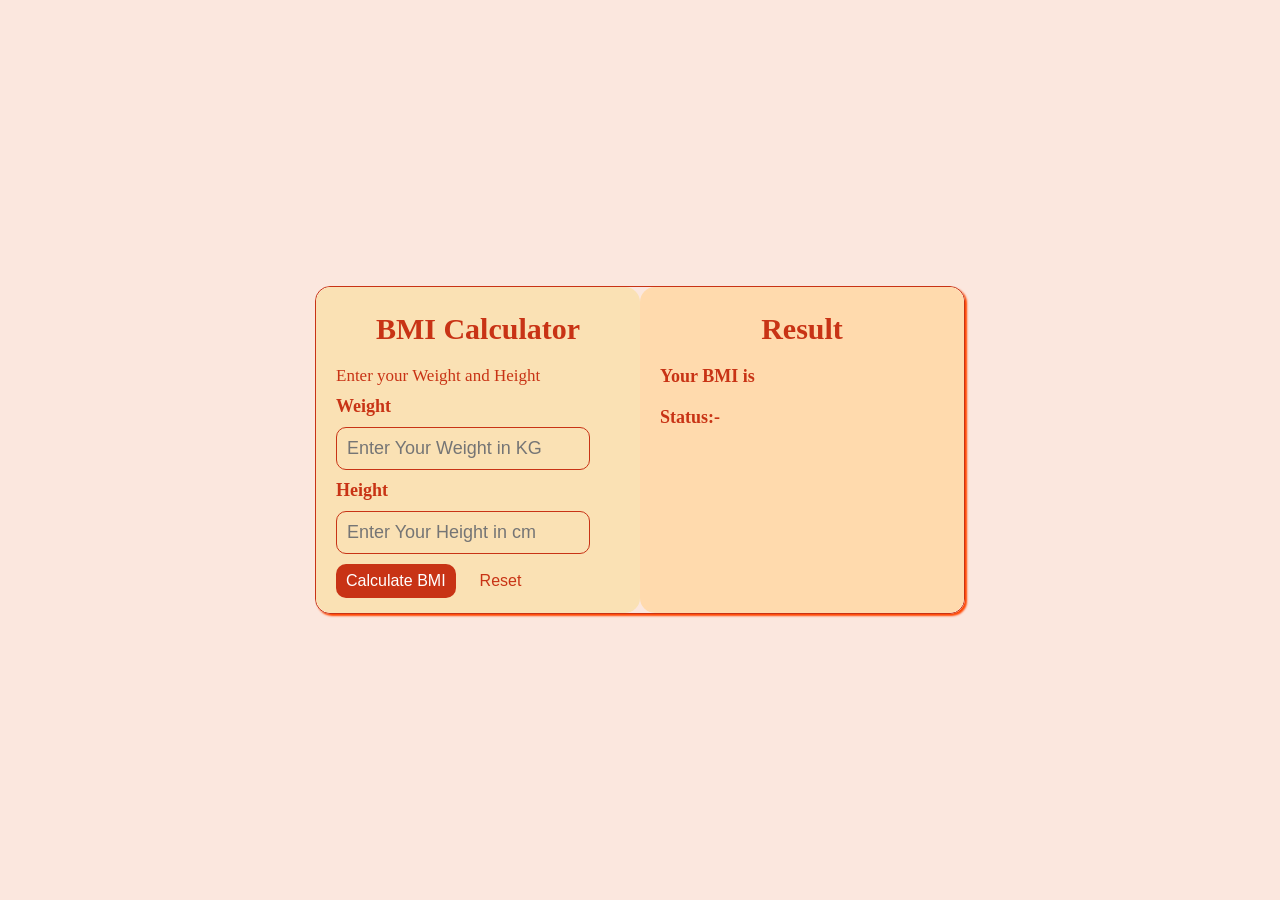
<file: BMI Calculator/index.html>
<!DOCTYPE html>
<html lang="en">
  <head>
    <meta charset="UTF-8" />
    <meta name="viewport" content="width=device-width, initial-scale=1.0" />
    <title>BMI Calculator</title>
    <link rel="stylesheet" href="style.css" />
    <link
      rel="shortcut icon"
      href="/images/body-mass-index.png"
      type="image/x-icon"
    />
  </head>
  <body>
    <div class="container">
      <div class="input-area">
        <h1 class="top-heading">BMI Calculator</h1>
        <p>Enter your Weight and Height</p>
        <div class="info">
          <label for="weight">Weight</label>
          <input
            type="number"
            id="weight"
            name="weight"
            placeholder="Enter Your Weight in KG"
          />
          <label for="height">Height</label>
          <input
            type="number"
            id="height"
            name="Height"
            placeholder="Enter Your Height in cm"
          />
        </div>
        <div class="control">
          <button id="calcBtn">Calculate BMI</button>
          <button id="resetBtn" type="reset">Reset</button>
        </div>
      </div>
      <div class="output-area">
        <h1 class="top-heading">Result</h1>
        <p>Your BMI is <span class="bmiValue"></span></p>
        <p>Status:- <span class="bmiStatus"></span></p>
      </div>
    </div>
    <script src="logic.js"></script>
  </body>
</html>
</file>
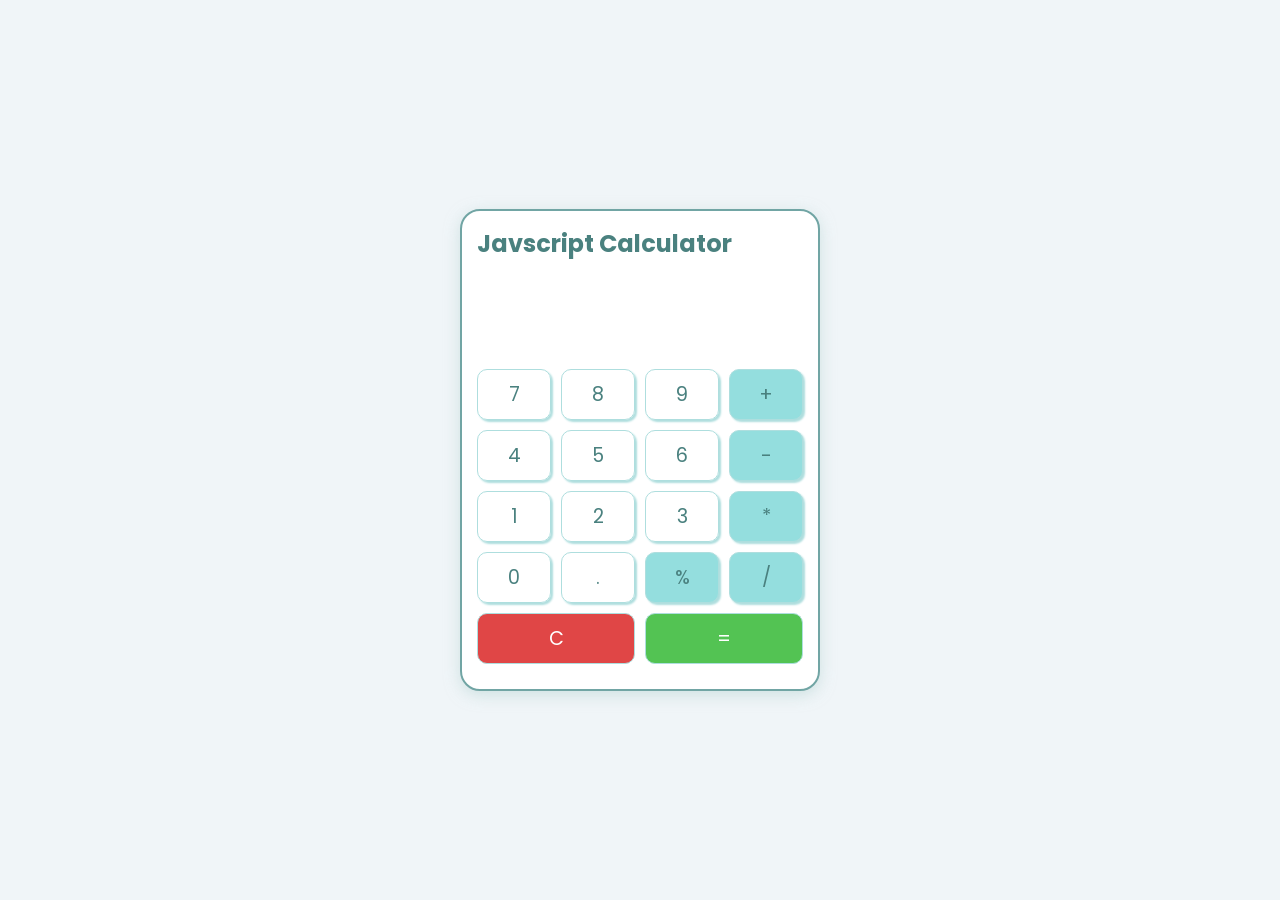
<file: Calculator/index.html>
<!DOCTYPE html>
<html lang="en">
  <head>
    <meta charset="UTF-8" />
    <meta name="viewport" content="width=device-width, initial-scale=1.0" />
    <title>JS Calculator</title>
    <link rel="preconnect" href="https://fonts.googleapis.com" />
    <link rel="preconnect" href="https://fonts.gstatic.com" crossorigin />
    <link
      href="https://fonts.googleapis.com/css2?family=Poppins:ital,wght@0,100;0,200;0,300;0,400;0,500;0,600;0,700;0,800;0,900;1,100;1,200;1,300;1,400;1,500;1,600;1,700;1,800;1,900&display=swap"
      rel="stylesheet"
    />
    <link rel="stylesheet" href="style.css" />
  </head>
  <body>
    <div class="container">
      <h2>Javscript Calculator</h2>
      <input type="text" id="input" />
      <div class="btns">
        <button class="btn">7</button>
        <button class="btn">8</button>
        <button class="btn">9</button>
        <button class="btn op">+</button>
      </div>
      <div class="btns">
        <button class="btn">4</button>
        <button class="btn">5</button>
        <button class="btn">6</button>
        <button class="btn op">-</button>
      </div>
      <div class="btns">
        <button class="btn">1</button>
        <button class="btn">2</button>
        <button class="btn">3</button>
        <button class="btn op">*</button>
      </div>
      <div class="btns">
        <button class="btn">0</button>
        <button class="btn">.</button>
        <button class="btn op">%</button>
        <button class="btn op">/</button>
      </div>
      <div class="btns">
        <button class="btn" id="reset">C</button>
        <button class="btn" id="cal">=</button>
      </div>
    </div>
    <script src="logic.js"></script>
  </body>
</html>
</file>
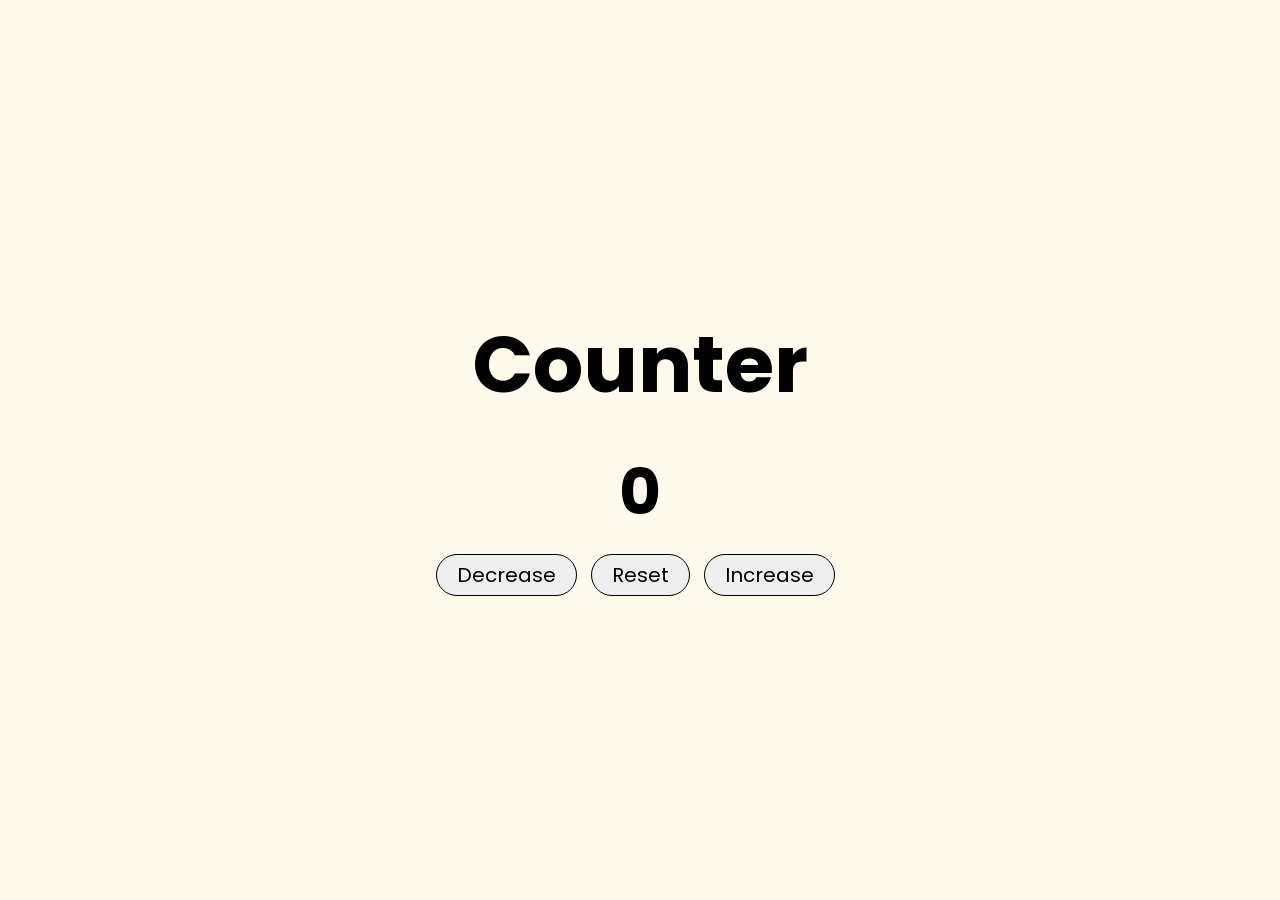
<file: Counter/index.html>
<!DOCTYPE html>
<html lang="en">
  <head>
    <meta charset="UTF-8" />
    <meta name="viewport" content="width=device-width, initial-scale=1.0" />
    <title>Counter App</title>
    <link rel="preconnect" href="https://fonts.googleapis.com" />
    <link rel="preconnect" href="https://fonts.gstatic.com" crossorigin />
    <link
      href="https://fonts.googleapis.com/css2?family=Poppins:ital,wght@0,100;0,200;0,300;0,400;0,500;0,600;0,700;0,800;0,900;1,100;1,200;1,300;1,400;1,500;1,600;1,700;1,800;1,900&display=swap"
      rel="stylesheet"
    />
    <link rel="stylesheet" href="style.css" />
  </head>
  <body>
    <div class="container">
      <h2 class="heading">Counter</h2>
      <h2 class="score">0</h2>
      <button class="dec">Decrease</button>
      <button class="res">Reset</button>
      <button class="inc">Increase</button>
    </div>
    <script src="logic.js"></script>
  </body>
</html>
</file>
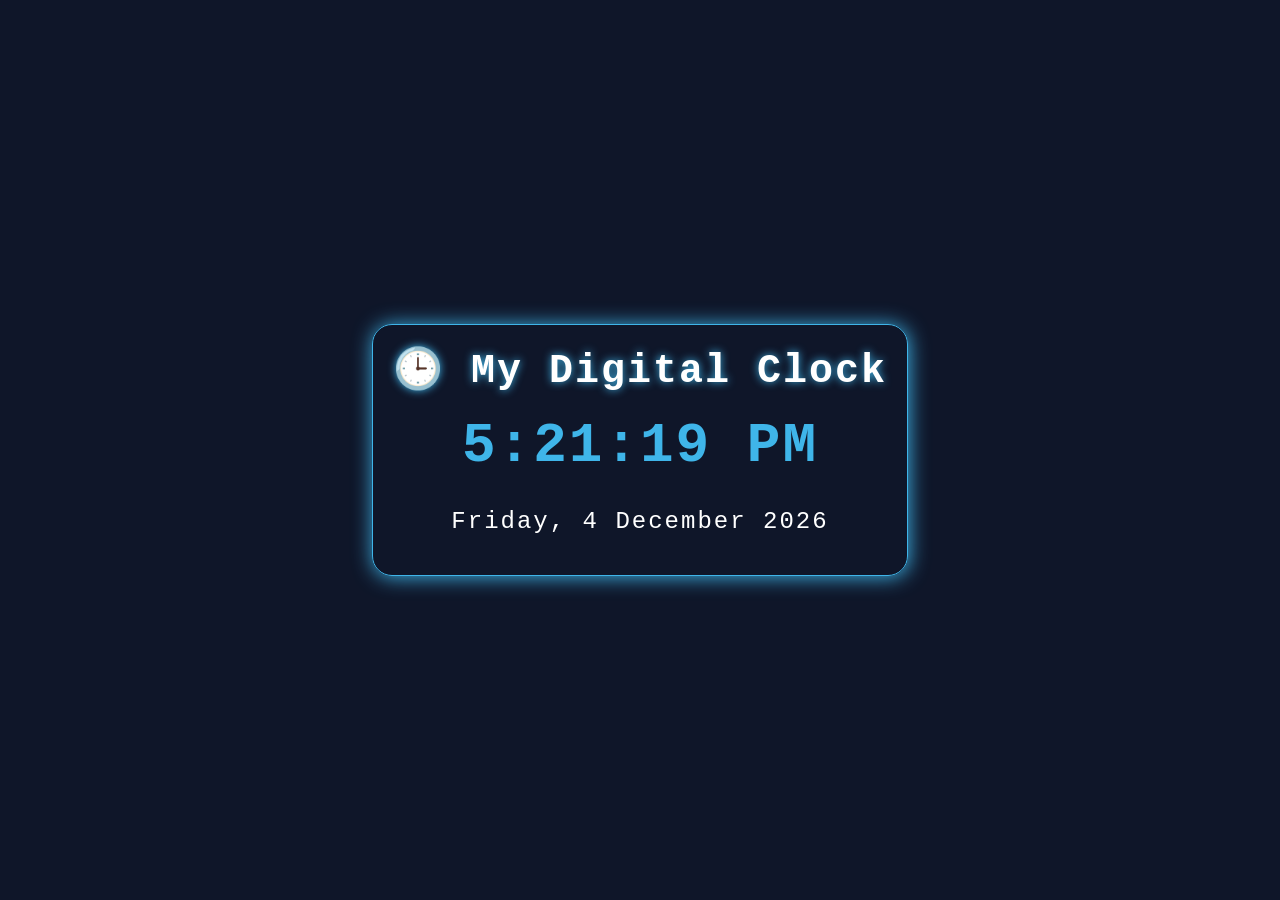
<file: Digital Clock/index.html>
<!DOCTYPE html>
<html lang="en">
  <head>
    <meta charset="UTF-8" />
    <meta name="viewport" content="width=device-width, initial-scale=1.0" />
    <title>Digital Clock</title>
    <link rel="stylesheet" href="style.css" />
  </head>
  <body>
    <div class="container">
      <h1>🕒 My Digital Clock</h1>
      <div class="time" id="time">00:00:00</div>
      <div class="date" id="date">Day, DD Month YYYY</div>
    </div>
    <script src="logic.js"></script>
  </body>
</html>
</file>
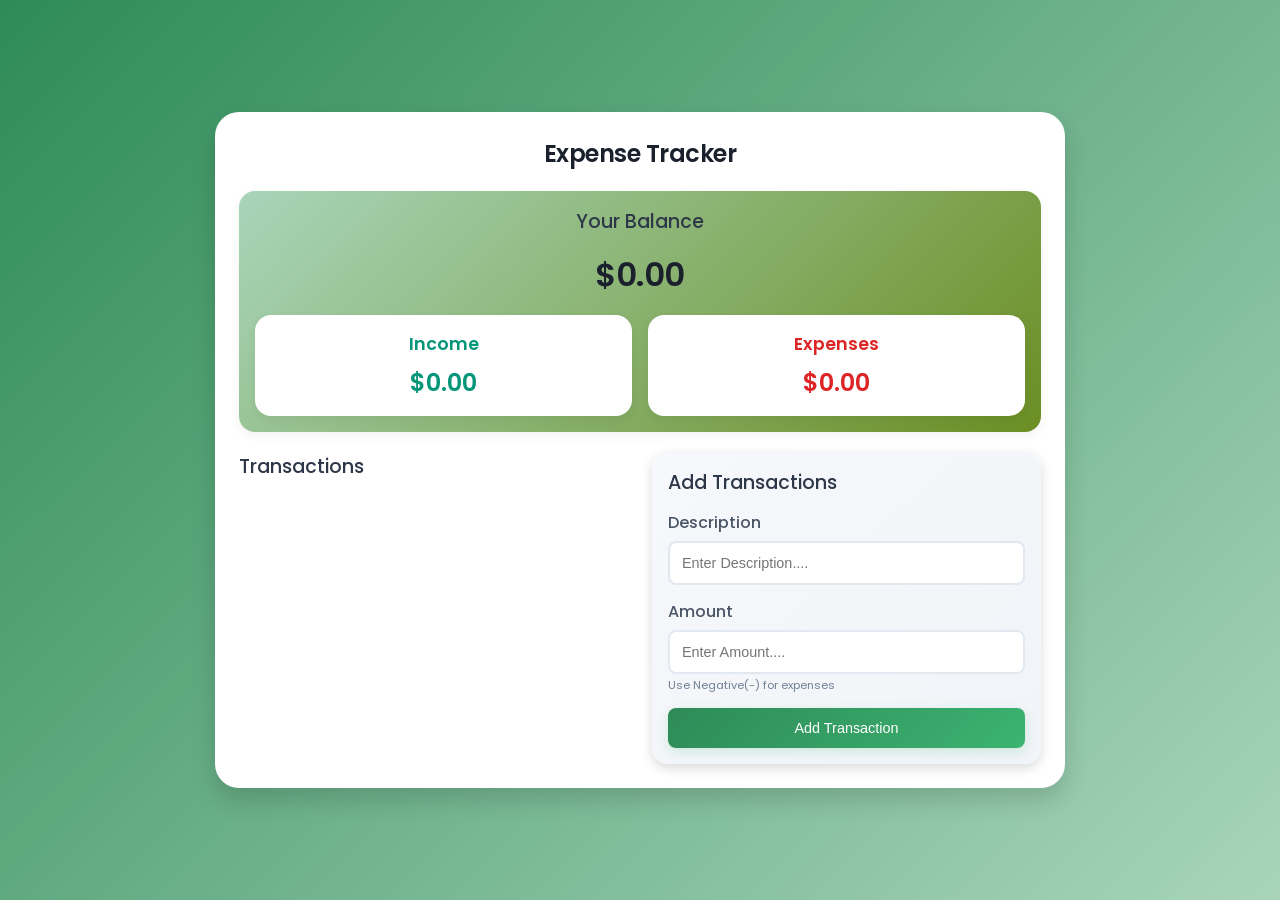
<file: Expanse Tracker/index.html>
<!DOCTYPE html>
<html lang="en">
  <head>
    <meta charset="UTF-8" />
    <meta name="viewport" content="width=device-width, initial-scale=1.0" />
    <title>Expense Tracker</title>
    <link rel="preconnect" href="https://fonts.googleapis.com" />
    <link rel="preconnect" href="https://fonts.gstatic.com" crossorigin />
    <link
      href="https://fonts.googleapis.com/css2?family=Poppins:ital,wght@0,100;0,200;0,300;0,400;0,500;0,600;0,700;0,800;0,900;1,100;1,200;1,300;1,400;1,500;1,600;1,700;1,800;1,900&display=swap"
      rel="stylesheet"
    />
    <link rel="stylesheet" href="style.css" />
  </head>
  <body>
    <div class="container">
      <h1>Expense Tracker</h1>
      <div class="balance-container">
        <h2>Your Balance</h2>
        <h1 id="balance">$0.00</h1>
        <div class="summary">
          <div class="income">
            <h3>Income</h3>
            <p id="income-amount">$0.00</p>
          </div>
          <div class="expenses">
            <h3>Expenses</h3>
            <p id="expense-amount">$0.00</p>
          </div>
        </div>
      </div>
      <div class="main-container">
        <div class="transaction-container">
          <h2>Transactions</h2>
          <ul id="transaction-list"></ul>
        </div>
        <div class="form-container">
          <h2>Add Transactions</h2>
          <form id="transaction-form">
            <div class="form-group">
              <label for="description">Description</label>
              <input
                type="text"
                id="description"
                placeholder="Enter Description...."
                required
              />
            </div>
            <div class="form-group">
              <label for="amount">Amount</label>
              <input
                type="number"
                id="amount"
                placeholder="Enter Amount...."
                required
              />
              <small>Use Negative(-) for expenses</small>
            </div>
            <button type="submit">Add Transaction</button>
          </form>
        </div>
      </div>
    </div>
    <script src="logic.js"></script>
  </body>
</html>
</file>
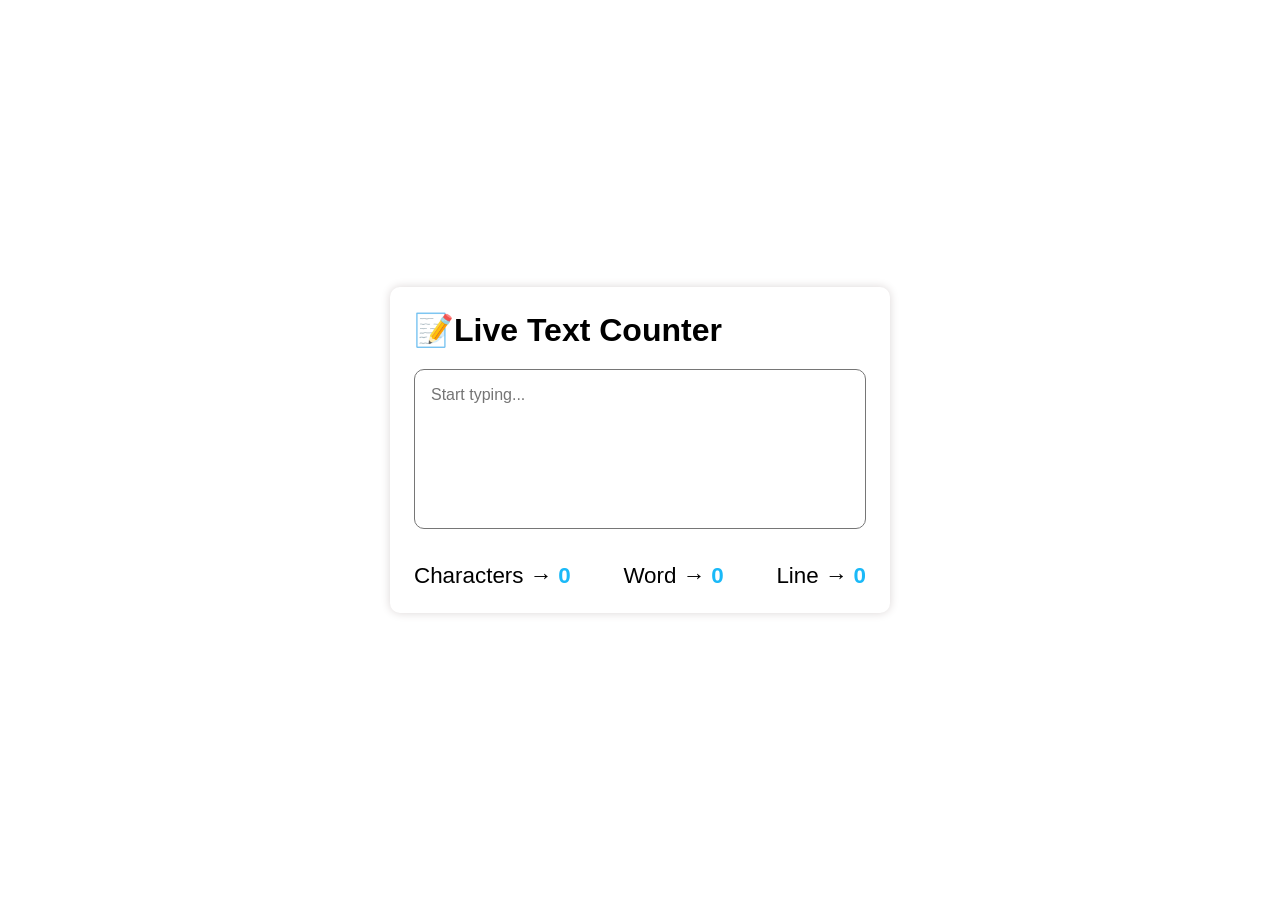
<file: Live Text Counter/index.html>
<!DOCTYPE html>
<html lang="en">
  <head>
    <meta charset="UTF-8" />
    <meta name="viewport" content="width=device-width, initial-scale=1.0" />
    <title>Live Text Counter</title>
    <link rel="stylesheet" href="style.css" />
  </head>
  <body>
    <div class="container">
      <h1>📝Live Text Counter</h1>
      <textarea id="text-input" placeholder="Start typing..."></textarea>
      <div class="output">
        <p>Characters → <span id="char-count">0</span></p>
        <p>Word → <span id="word-count">0</span></p>
        <p>Line → <span id="line-count">0</span></p>
      </div>
    </div>
    <script src="logic.js"></script>
  </body>
</html>
</file>
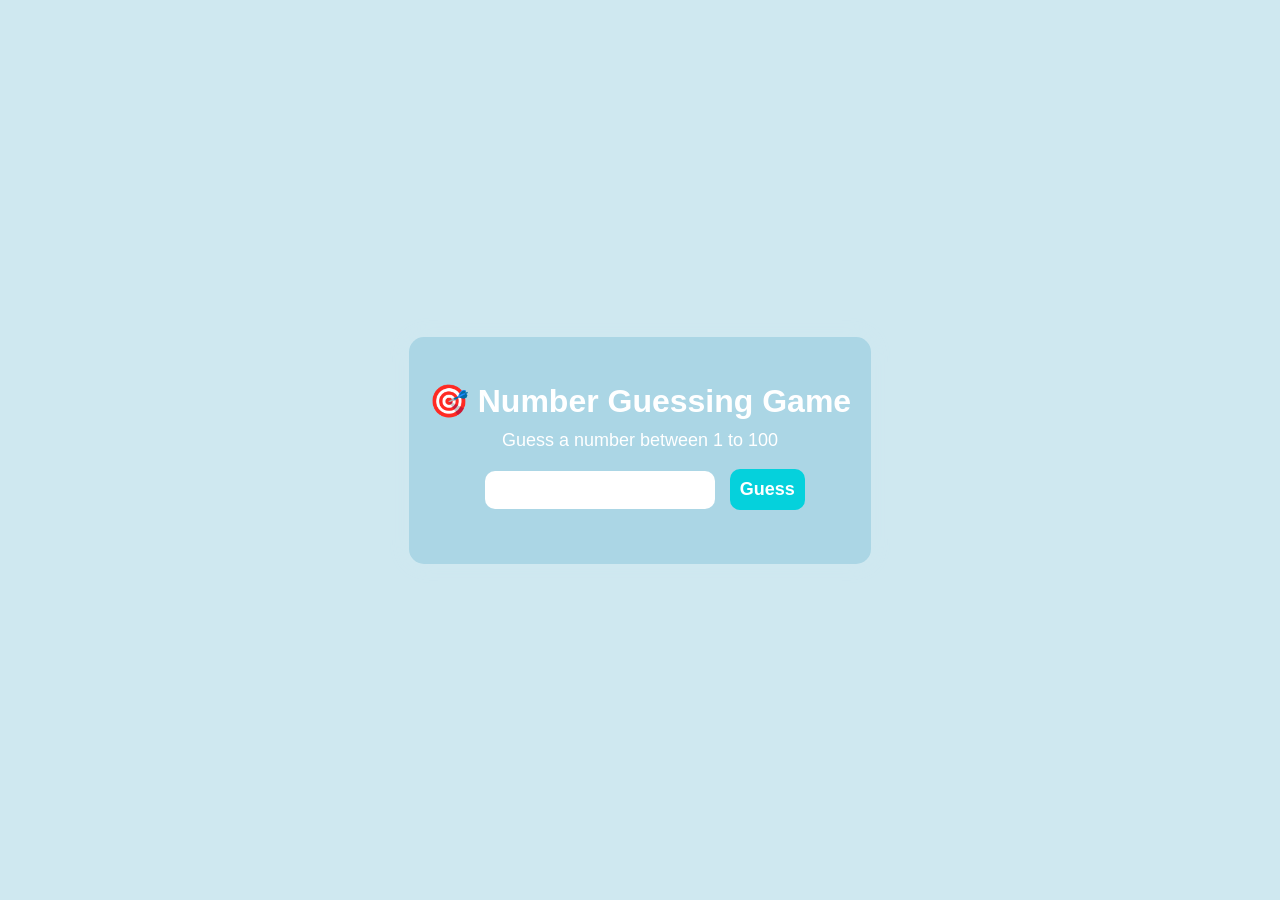
<file: Number Guessing Game/index.html>
<!DOCTYPE html>
<html lang="en">
  <head>
    <meta charset="UTF-8" />
    <meta name="viewport" content="width=device-width, initial-scale=1.0" />
    <title>Number Guessing Game</title>
    <link rel="stylesheet" href="style.css" />
  </head>
  <body>
    <div class="container">
      <h1>🎯 Number Guessing Game</h1>
      <p>Guess a number between 1 to 100</p>
      <input type="number" id="guess-input" />
      <button id="guess-btn">Guess</button>
      <p id="message"></p>
      <p id="attempt"></p>
      <button id="restart-btn">Play Again🔁</button>
    </div>
    <script src="logic.js"></script>
  </body>
</html>
</file>
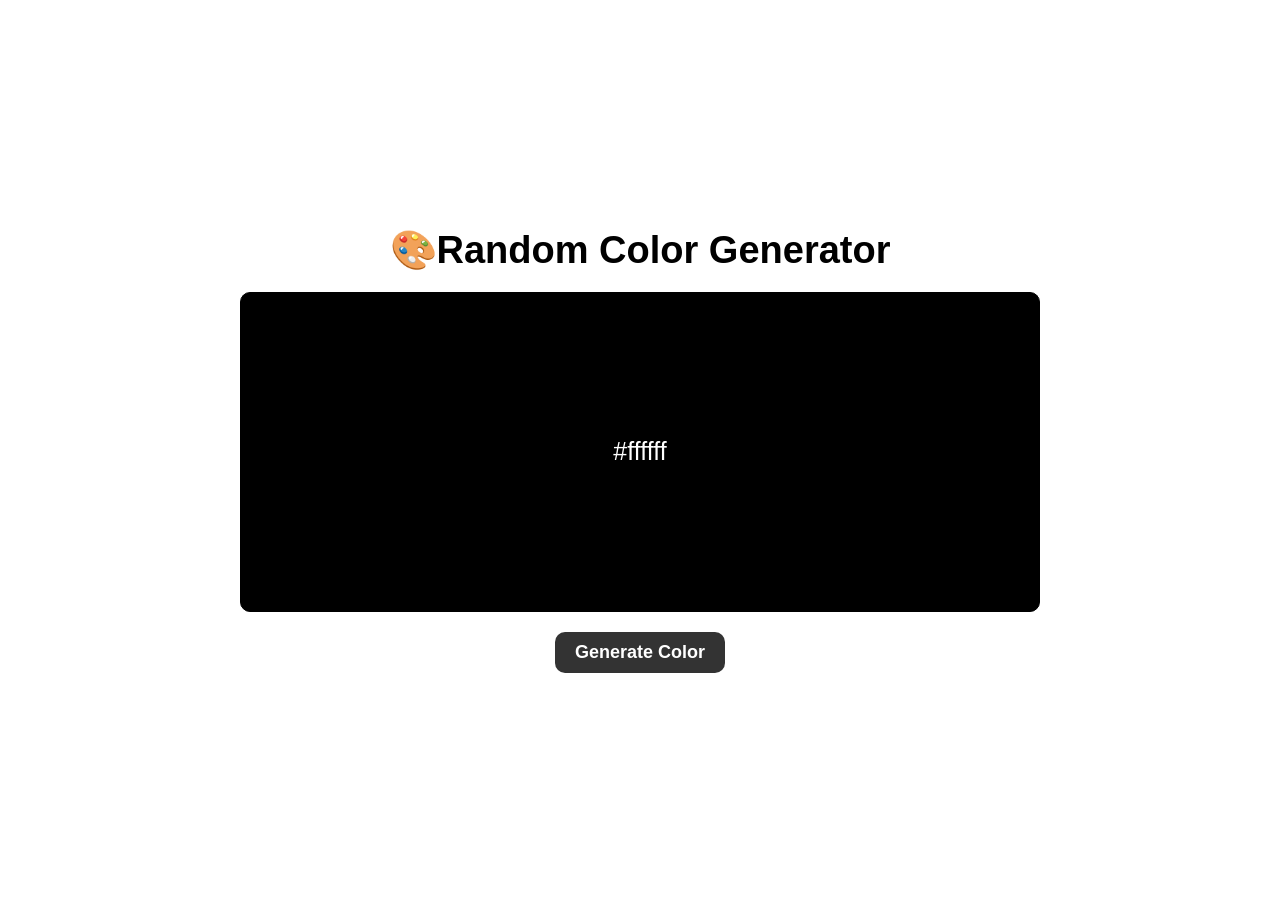
<file: Random Color Generator/index.html>
<!DOCTYPE html>
<html lang="en">
  <head>
    <meta charset="UTF-8" />
    <meta name="viewport" content="width=device-width, initial-scale=1.0" />
    <title>Random Color Generator</title>
    <link rel="stylesheet" href="style.css" />
  </head>
  <body>
    <div class="container">
      <h1>🎨Random Color Generator</h1>
      <div class="color-box">
        <p id="color-code">#ffffff</p>
      </div>
      <button id="generate-btn">Generate Color</button>
    </div>
    <script src="logic.js"></script>
  </body>
</html>
</file>
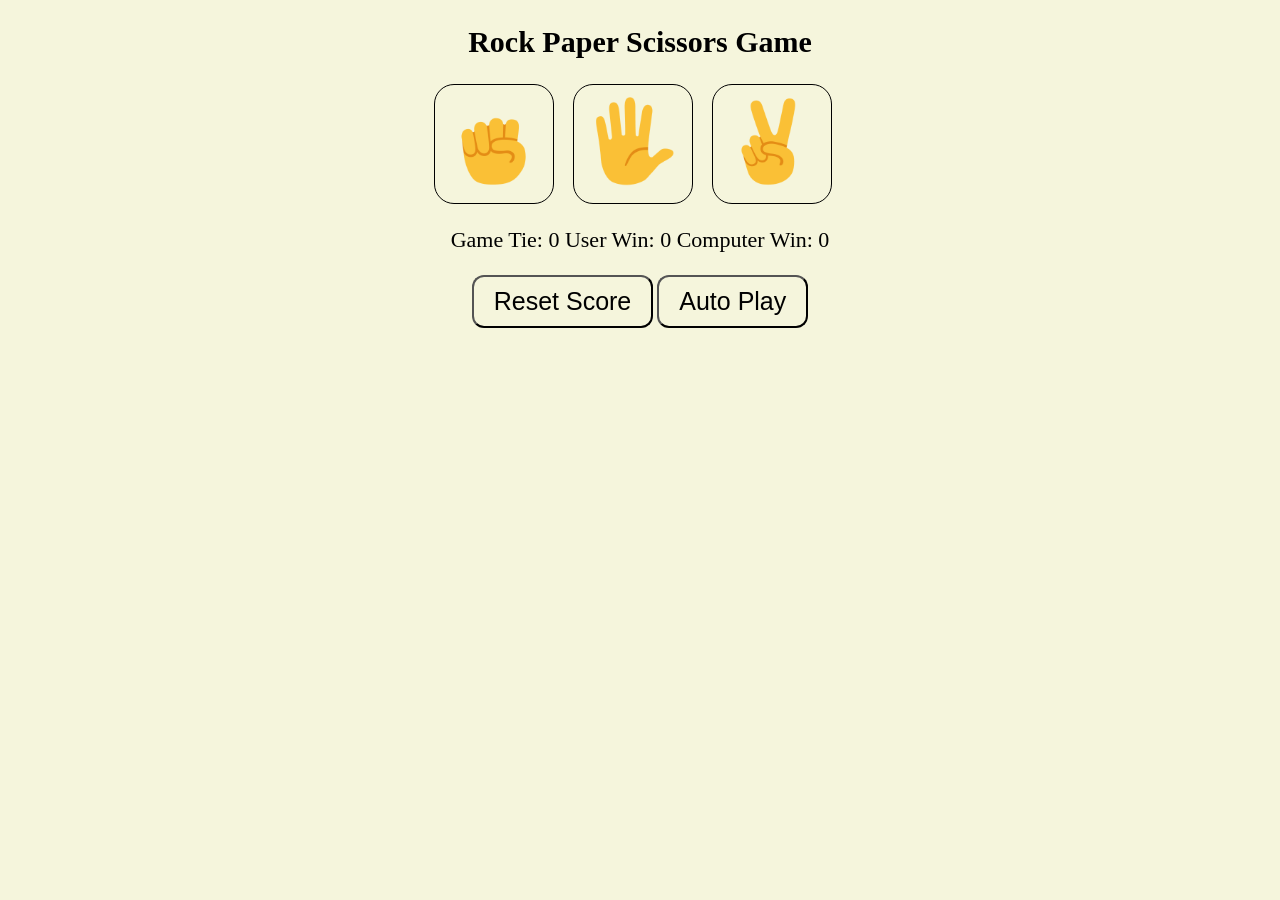
<file: RockPapSci/index.html>
<!DOCTYPE html>
<html lang="en">
  <head>
    <meta charset="UTF-8" />
    <meta name="viewport" content="width=device-width, initial-scale=1.0" />
    <title>Rock Paper Scissors Game</title>
    <link rel="stylesheet" href="style.css" />
  </head>
  <body>
    <h2>Rock Paper Scissors Game</h2>
    <button class="btn js-btn-rock" title="Rock">
      <img src="images/rock-emoji.png" />
    </button>
    <button class="btn js-btn-paper" title="Paper">
      <img src="images/paper-emoji.png" />
    </button>
    <button class="btn js-btn-scissors" title="Scissors">
      <img src="images/scissors-emoji.png" />
    </button>
    <h3 class="moves"></h3>
    <h3 class="result"></h3>
    <p></p>
    <button class="reset-game">Reset Score</button>
    <button class="auto-play">Auto Play</button>
    <script src="logic.js"></script>
  </body>
</html>
</file>
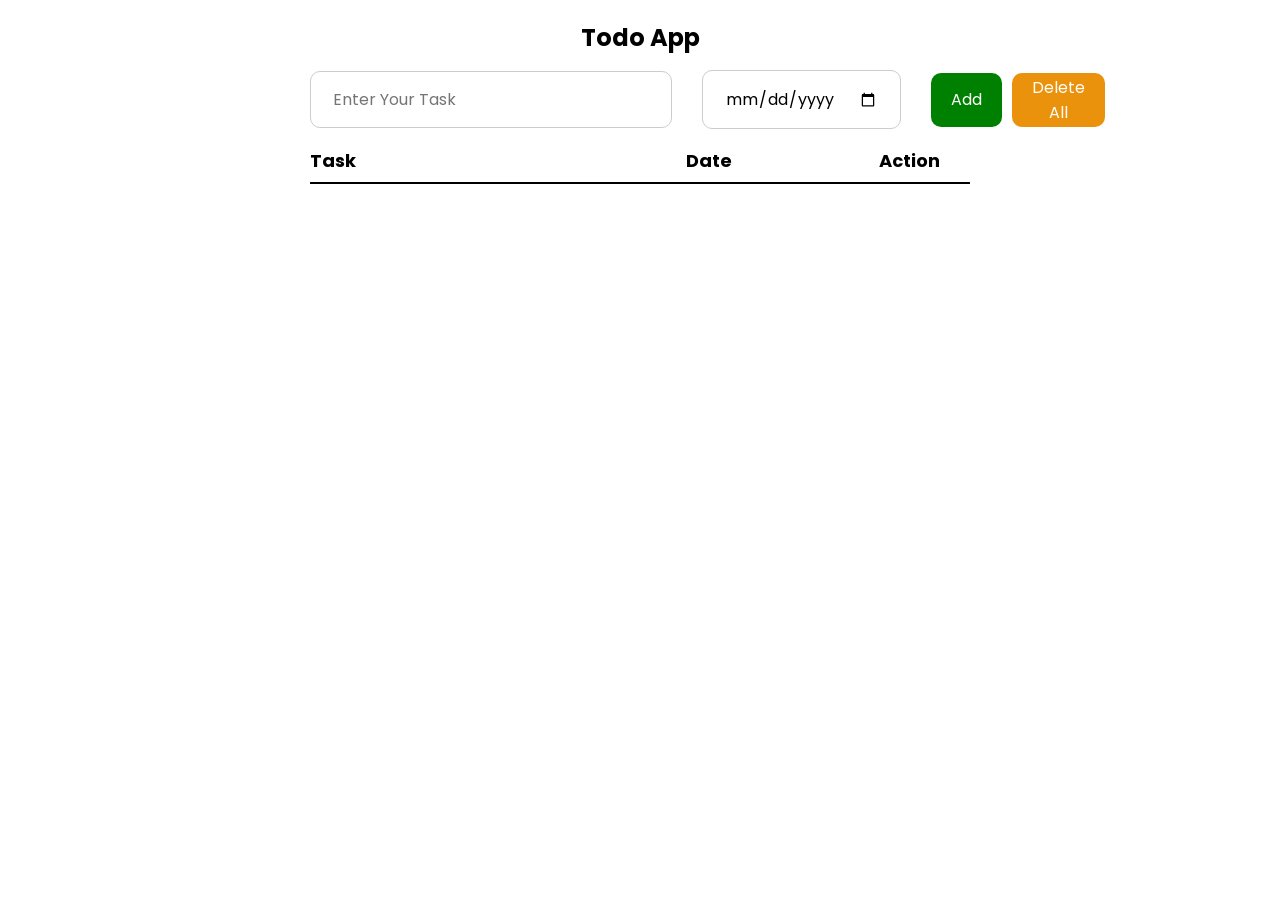
<file: Todo App/index.html>
<!DOCTYPE html>
<html lang="en">
  <head>
    <meta charset="UTF-8" />
    <meta name="viewport" content="width=device-width, initial-scale=1.0" />
    <title>Todo App</title>
    <link rel="preconnect" href="https://fonts.googleapis.com" />
    <link rel="preconnect" href="https://fonts.gstatic.com" crossorigin />
    <link
      href="https://fonts.googleapis.com/css2?family=Poppins:ital,wght@0,100;0,200;0,300;0,400;0,500;0,600;0,700;0,800;0,900;1,100;1,200;1,300;1,400;1,500;1,600;1,700;1,800;1,900&display=swap"
      rel="stylesheet"
    />
    <link rel="stylesheet" href="style.css" />
  </head>
  <body>
    <h3>Todo App</h3>

    <!-- Input row -->
    <div class="todo-inputs">
      <div>
        <input type="text" class="input-text" placeholder="Enter Your Task" />
        <span class="task-error" style="color: red; font-size: 14px"></span>
      </div>

      <div>
        <input type="date" class="input-date" />
        <span class="date-error" style="color: red; font-size: 14px"></span>
      </div>

      <div>
        <button class="add-task">Add</button>
        <button class="delete-all-task">Delete All</button>
      </div>
    </div>

    <!-- Header row -->
    <div class="todo-header">
      <span>Task</span>
      <span>Date</span>
      <span>Action</span>
    </div>

    <!-- Task list -->
    <div class="js-todo-list-main"></div>

    <!-- Main Logic -->
    <script src="todoLogic.js"></script>
  </body>
</html>
</file>
<file: BMI Calculator/style.css>
* {
  margin: 0;
  padding: 0;
  box-sizing: border-box;
  color: #c83315;
}
body {
  display: flex;
  height: 100vh;
  justify-content: center;
  align-items: center;
  background-color: rgb(251, 231, 222);
}
.container {
  display: flex;
  border: 1.5px solid #c83315;
  border-radius: 15px;
  box-shadow: 2px 2px 2px orangered;
  max-width: 650px;
}
.input-area {
  border-radius: 15px;
  background-color: rgb(250, 225, 180);
  padding: 15px 20px;
  flex: 1;
}
.input-area p,
input {
  margin: 10px 0;
}
.input-area p {
  font-size: 17px;
}
label {
  font-size: 18px;
  font-weight: 550;
}
input {
  background-color: transparent;
  padding: 10px;
  border: 1px solid #c83315;
  border-radius: 10px;
  font-size: 18px;
}
input:focus {
  outline: none;
  border: 1px solid orange;
}
.output-area {
  border-radius: 15px;
  background-color: rgb(255, 218, 173);
  padding: 15px 20px;
  flex: 1;
}
.output-area p {
  font-weight: 550;
  font-size: 18px;
  margin-bottom: 20px;
}
.top-heading {
  font-size: 30px;
  padding: 10px;
  text-align: center;
  margin-bottom: 10px;
}
button {
  padding: 8px 10px;
  font-size: 16px;
  cursor: pointer;
}

#calcBtn {
  background-color: #c83315;
  color: white;
  border: none;
  border-radius: 10px;
  margin-right: 10px;
}
#resetBtn {
  border: none;
  background-color: transparent;
}
button:hover {
  transform: scale(1.09);
}
</file>
<file: Calculator/style.css>
* {
  padding: 0;
  margin: 0;
  box-sizing: border-box;
  font-family: "Poppins", Verdana, Geneva, Tahoma, sans-serif;
  color: #4a817f;
}
body {
  background-color: #f0f5f8;
  display: flex;
  justify-content: center;
  align-items: center;
  height: 100vh;
}
.container {
  border: 2px solid #71a5a4;
  border-radius: 20px;
  background-color: white;
  width: 360px;
  padding: 15px;
  box-shadow: 0 4px 15px #b3d1d08d;
}
.container input {
  background-color: transparent;
  padding: 20px;
  border-radius: 10px;
  border: none;
  color: #4a817f;
  font-size: 2rem;
  width: 100%;
  text-align: right;
  margin-bottom: 10px;
}
.container input:focus {
  outline: none;
}
.btns {
  display: flex;
  gap: 10px;
  margin: 10px 0;
}
.btn {
  flex: 1;
  padding: 10px;
  font-size: 1.2rem;
  border-radius: 10px;
  box-shadow: 2px 2px 2px #aedede;
  background-color: rgba(255, 255, 255, 0.1);
  cursor: pointer;
  transition: 0.2s;
  border: 1px solid #aedede;
}
.btn:hover {
  background-color: #a3e0e0;
  transform: scale(1.1);
}
.btn:active {
  background-color: #94dede;
}
.op {
  background-color: #94dede;
}
.op:hover {
  background-color: #5fe5e5;
}
.op:active {
  background-color: #12e5e595;
}
#reset {
  background-color: rgb(224, 70, 70);
  color: white;
  box-shadow: none;
}
#reset:hover{
  background-color: rgb(239, 27, 27);
}
#cal {
  background-color: rgb(83, 195, 83);
  color: white;
  box-shadow: none;
}
#cal:hover{
  background-color: rgb(55, 231, 55);
}
</file>
<file: Counter/style.css>
* {
  margin: 0;
  padding: 0;
  font-family: "Poppins", "Times New Roman", Times, serif;
}
body {
  display: flex;
  justify-content: center;
  align-items: center;
  text-align: center;
  height: 100vh;
  background-color: #fffaee;
}
h2 {
  font-size: 4rem;
  font-weight: bold;
}
h2.heading {
  font-size: 5rem;
  margin-bottom: 20px;
}
button {
  border-radius: 30px;
  padding: 5px 20px;
  font-size: 20px;
  border: 0.5px solid black;
  margin-right: 10px;
}
.inc:hover {
  background-color: green;
  color: white;
  border: none;
}
.dec:hover {
  background-color: red;
  color: white;
  border: none;
}
.res:hover {
  background-color: orange;
  color: white;
  border: none;
}
.red {
  color: red;
}
.green {
  color: green;
}
.yellow {
  color: orange;
}
.score {
  margin-bottom: 15px;
}
</file>
<file: Digital Clock/style.css>
* {
  margin: 0;
  padding: 0;
  box-sizing: border-box;
  color: white;
}
body {
  display: flex;
  justify-content: center;
  align-items: center;
  height: 100vh;
  background-color: #0f1629;
  font-family: "Courier New", Courier, monospace;
  letter-spacing: 2px;
}
.container {
  text-align: center;
  padding: 20px;
  border: 1px solid #3fb5e9;
  border-radius: 20px;
  box-shadow: 1px 1px 20px #3fb5e9;
}
h1 {
  font-size: 2.5rem;
  margin-bottom: 20px;
  text-shadow: 0px 0px 8px #3fb5e9;
}
.time {
  color: #3fb5e9;
  margin-bottom: 30px;
  font-size: 3.5rem;
  font-weight: 600;
}
.date {
  margin-bottom: 20px;
  font-size: 1.5rem;
}
</file>
<file: Expanse Tracker/style.css>
* {
  padding: 0;
  margin: 0;
  box-sizing: border-box;
}
body {
  font-family: "Poppins", "Times New Roman", Times, serif;
  background: linear-gradient(135deg, #2e8b57, #a8d5ba);
  min-height: 100vh;
  display: flex;
  justify-content: center;
  align-items: center;
  padding: 14px;
  color: #2d3436;
}
.container {
  width: 100%;
  max-width: 850px;
  background-color: #fff;
  padding: 1.5rem;
  border-radius: 24px;
  box-shadow: 0 12px 24px rgba(0, 0, 0, 0.15);
}
h1 {
  text-align: center;
  color: #1a202c;
  margin-bottom: 20px;
  font-size: 1.5rem;
  font-weight: 600;
  letter-spacing: -0.5px;
}
h2 {
  color: #2d3748;
  margin-bottom: 0.8rem;
  font-size: 1.2rem;
  font-weight: 500;
}
.balance-container {
  text-align: center;
  margin-bottom: 20px;
  padding: 16px;
  background: linear-gradient(135deg, #a8d5ba, #6b8e23);
  border-radius: 1rem;
  box-shadow: 0 4px 12px rgba(0, 0, 0, 0.05);
}
.balance-container h1 {
  font-size: 2rem;
  margin: 15px 0;
}
.summary {
  display: grid;
  grid-template-columns: 1fr 1fr;
  gap: 16px;
  margin-top: 16px;
}
.main-container {
  display: grid;
  grid-template-columns: 1fr 1fr;
  gap: 24px;
}
.income,
.expenses {
  background-color: #fff;
  padding: 16px;
  border-radius: 1rem;
  box-shadow: 0 4px 12px rgba(0, 0, 0, 0.05);
  transition: transform 0.2s ease;
}
.income:hover,
.expenses:hover {
  transform: translateY(-2px);
}
.income h3 {
  color: #059679;
  font-size: 1.1rem;
  font-weight: 600;
}
.expenses h3 {
  color: #dc2626;
  font-size: 1.1rem;
  font-weight: 600;
}
.income p,
.expenses p {
  margin-top: 8px;
  font-size: 1.5rem;
  font-weight: 600;
}
.income p {
  color: #059679;
}
.expenses p {
  color: #dc2626;
}
.transaction-container {
  height: 100%;
  display: flex;
  flex-direction: column;
}
#transaction-list {
  list-style: none;
  max-height: 290px;
  overflow-y: auto;
  padding-right: 8px;
  flex-grow: 1;
}
#transaction-list::-webkit-scrollbar {
  width: 8px;
}
#transaction-list::-webkit-scrollbar-track {
  background-color: #f1f1f1;
  border-radius: 4px;
}
#transaction-list::-webkit-scrollbar-thumb {
  background-color: #cbd5e0;
  border-radius: 4px;
}
#transaction-list::-webkit-scrollbar-thumb:hover {
  background-color: #a0aec0;
}
.transaction {
  display: flex;
  justify-content: space-between;
  align-items: center;
  padding: 1rem;
  margin-bottom: 8px;
  border-radius: 8px;
  background-color: #fff;
  box-shadow: 0 2px 8px rgba(0, 0, 0, 0.05);
  transition: all 0.2s ease;
  border-right: 5px solid;
  animation: slideIn 0.3s ease;
}
@keyframes slideIn {
  from {
    opacity: 0;
    transform: translateX(-20px);
  }
  to {
    opacity: 1;
    transform: translateX(0px);
  }
}

.transaction:hover {
  transform: translateX(4px);
  box-shadow: 0 4px 12px rgba(0, 0, 0, 0.1);
}
.transaction.income {
  border-right-color: #059679;
}
.transaction.expenses {
  border-right-color: #dc2626;
}
.transaction .delete-btn {
  background: none;
  border: none;
  color: #dc2626;
  cursor: pointer;
  font-size: 1.1rem;
  opacity: 0;
  transition: all 0.2s ease;
  padding: 3px 6px;
  border-radius: 4px;
  margin-left: 12px;
}
.transaction:hover .delete-btn {
  opacity: 1;
}
.transaction .delete-btn:hover {
  background-color: #fee2e2;
  transform: scale(1.1);
}

.form-container {
  background: linear-gradient(135deg, #f6f8fb, #f1f4f8);
  padding: 16px;
  border-radius: 16px;
  box-shadow: 0 4px 12px rgba(0, 0, 0, 0.15);
  height: 100%;
  display: flex;
  flex-direction: column;
}
.form-container form {
  height: 100%;
  display: flex;
  flex-direction: column;
}
.form-group {
  margin-bottom: 14px;
}
label {
  display: block;
  margin-bottom: 6px;
  color: #4a5568;
  font-weight: 500;
}
input {
  width: 100%;
  padding: 12px;
  border: 2px solid #e2e8f0;
  border-radius: 8px;
  font-size: 0.9rem;
  transition: all 0.2s ease;
  background-color: white;
}
input:focus {
  outline: none;
  border-color: #3cb371;
  box-shadow: 0 0 0 3px rgba(60, 179, 113, 0.2);
}
input:hover {
  border-color: #cbd5e0;
}
small {
  color: #718096;
  font-size: 0.7rem;
  margin-top: 3px;
  display: block;
}
button[type="submit"] {
  width: 100%;
  padding: 12px;
  background: linear-gradient(135deg, #2e8b57 0%, #3cb371 100%);
  color: white;
  border: none;
  border-radius: 8px;
  cursor: pointer;
  font-size: 0.9rem;
  font-weight: 500;
  transition: all 0.2s ease;
  box-shadow: 0 4px 12px rgba(60, 179, 113, 0.2);
  margin-top: auto;
}
button[type="submit"]:hover {
  transform: translateY(-2px);
  box-shadow: 0 6px 16px rgba(60, 179, 113, 0.3);
}
button[type="submit"]:active {
  transform: translateY(0);
}

@media (max-width: 700px) {
  .main-container {
    grid-template-columns: 1fr;
  }
  #transaction-list {
    max-height: 200px;
  }
}
@media (max-width: 550px) {
  .container {
    padding: 10px;
  }
  .summary {
    grid-template-columns: 1fr;
    gap: 8px;
  }
  .balance-container h1 {
    font-size: 1.5rem;
  }

  .income p,
  .expenses p {
    font-size: 1rem;
  }
  .transaction {
    padding: 10px;
  }
  h1 {
    font-size: 1rem;
  }
}
</file>
<file: Live Text Counter/style.css>
* {
  margin: 0;
  padding: 0;
  box-sizing: border-box;
  font-family: "Segoe UI", Tahoma, Geneva, Verdana, sans-serif;
}
body {
  display: flex;
  justify-content: center;
  align-items: center;
  height: 100vh;
}
.container {
  border: none;
  border-radius: 10px;
  padding: 1.5rem;
  box-shadow: 0px 0px 10px rgb(219, 214, 214);
  max-width: 500px;
  width: 90%;
}
textarea {
  margin: 20px 0;
  width: 100%;
  height: 10rem;
  padding: 1rem;
  border-radius: 10px;
  font-size: 1rem;
  resize: none;
}
textarea:focus {
  outline: none;
}
.output {
  display: flex;
  justify-content: space-between;
  margin-top: 10px;
}
p {
  font-size: 1.4rem;
}
span {
  color: rgb(26, 185, 248);
  font-weight: 600;
  font-size: 1.4rem;
  transform: scale(1.1);
}
</file>
<file: Number Guessing Game/style.css>
* {
  margin: 0;
  padding: 0;
  box-sizing: border-box;
  color: white;
  font-family: "Segoe UI", Tahoma, Geneva, Verdana, sans-serif;
}
body {
  display: flex;
  justify-content: center;
  align-items: center;
  height: 100vh;
  background-color: #cfe8f0;
}
.container {
  text-align: center;
  background-color: #abd6e5;
  padding: 35px 10px;
  border-radius: 15px;
  box-shadow: 0px 0px 20px #cfe8f0;
}

h1 {
  margin: 10px;
  font-weight: 800;
}
p {
  margin: 10px;
  font-size: 18px;
}
#result {
  color: #dd873c;
}
input {
  padding: 10px 15px;
  font-size: 16px;
  border: none;
  background-color: white;
  border-radius: 10px;
  margin: 10px;
  color: black;
  outline: none;
}
button {
  background-color: #05d1dc;
  border: none;
  border-radius: 10px;
  padding: 10px;
  font-size: 18px;
  font-weight: 600;
  cursor: pointer;
}
button:hover {
  background-color: #55a9ad;
  transform: scale(1.1);
}
#restart-btn {
  display: none;
}
</file>
<file: Random Color Generator/style.css>
* {
  margin: 0;
  padding: 0;
  box-sizing: border-box;
  font-family: "Segoe UI", Tahoma, Geneva, Verdana, sans-serif;
}
body {
  display: flex;
  justify-content: center;
  align-items: center;
  height: 100vh;
}
.container {
  text-align: center;
}
.color-box {
  display: flex;
  justify-content: center;
  align-items: center;
  margin: 20px 0;
  width: 50rem;
  height: 20rem;
  border: 1px solid black;
  border-radius: 10px;
  background-color: #000000;
  color: #fff;
}
h1 {
  font-size: 38px;
}
p {
  font-size: 25px;
}
button {
  padding: 10px 20px;
  font-size: 18px;
  font-weight: 700;
  color: white;
  background-color: #333;
  cursor: pointer;
  border-radius: 10px;
  border: none;
  transition: background-color 0.3s;
}
button:hover {
  background-color: #555;
}
</file>
<file: RockPapSci/style.css>
* {
  justify-content: center;
  align-items: center;
  text-align: center;
  background-color: beige;
}
button {
  font-size: 25px;
  padding: 10px 20px;
  border-radius: 12px;
}
button.btn {
  height: 120px;
  width: 120px;
  padding: 12px;
  background-color: transparent;
  border: 1.5px solid black;
  border-radius: 20px;
  margin-right: 15px;
}
button.btn img {
  width: 95%;
}
h2 {
  font-size: 30px;
}
h3 {
  font-size: 23px;
}
p {
  font-size: 22px;
}
</file>
<file: Todo App/style.css>
* {
  font-family: "Poppins", "Times New Roman", Times, serif;
  margin: 0;
  padding: 0;
  box-sizing: border-box;
}

body {
  padding: 20px;
  max-width: 700px;
  margin: auto;
}

h3 {
  text-align: center;
  margin-bottom: 15px;
  font-size: 24px;
}

/* Common grid layout for header, input, and task rows */
.todo-header,
.todo-inputs,
.task-row {
  display: grid;
  grid-template-columns: 2fr 1fr 0.5fr; /* Task | Date | Action */
  gap: 10px;
  align-items: center;
}

.todo-header {
  font-weight: bold;
  border-bottom: 2px solid #000;
  padding: 8px 0;
  font-size: 18px;
}

/* Input row */
.todo-inputs {
  margin-bottom: 10px;
}

.todo-inputs div {
  display: flex;
  gap: 10px; /* space between buttons */
}

.todo-inputs input {
  padding: 15px 22px;
  font-size: 16px;
  margin-right: 10px;
  border-radius: 10px;
  border: 1px solid #ccc;
}

.todo-inputs button,
.delete-task {
  padding: 2px 20px;
  font-size: 16px;
  color: white;
  border: none;
  border-radius: 10px;
  cursor: pointer;
  transition: 0.2s;
}

/* Buttons */
.add-task {
  background-color: green;
}

.delete-all-task {
  background-color: rgb(235, 146, 12);
}

.delete-task {
  background-color: red;
}

.delete-task:hover {
  background-color: darkred;
}

/* Task rows */
.task-row {
  border-bottom: 1px solid #ccc;
  padding: 10px 0;
  font-size: 16px;
}

/* Responsive: stack layout on small screens */
@media (max-width: 500px) {
  .todo-header,
  .todo-inputs,
  .task-row {
    grid-template-columns: 1fr;
  }

  .todo-inputs div {
    display: flex;
    gap: 5px;
    margin-top: 5px;
  }
}
</file>
